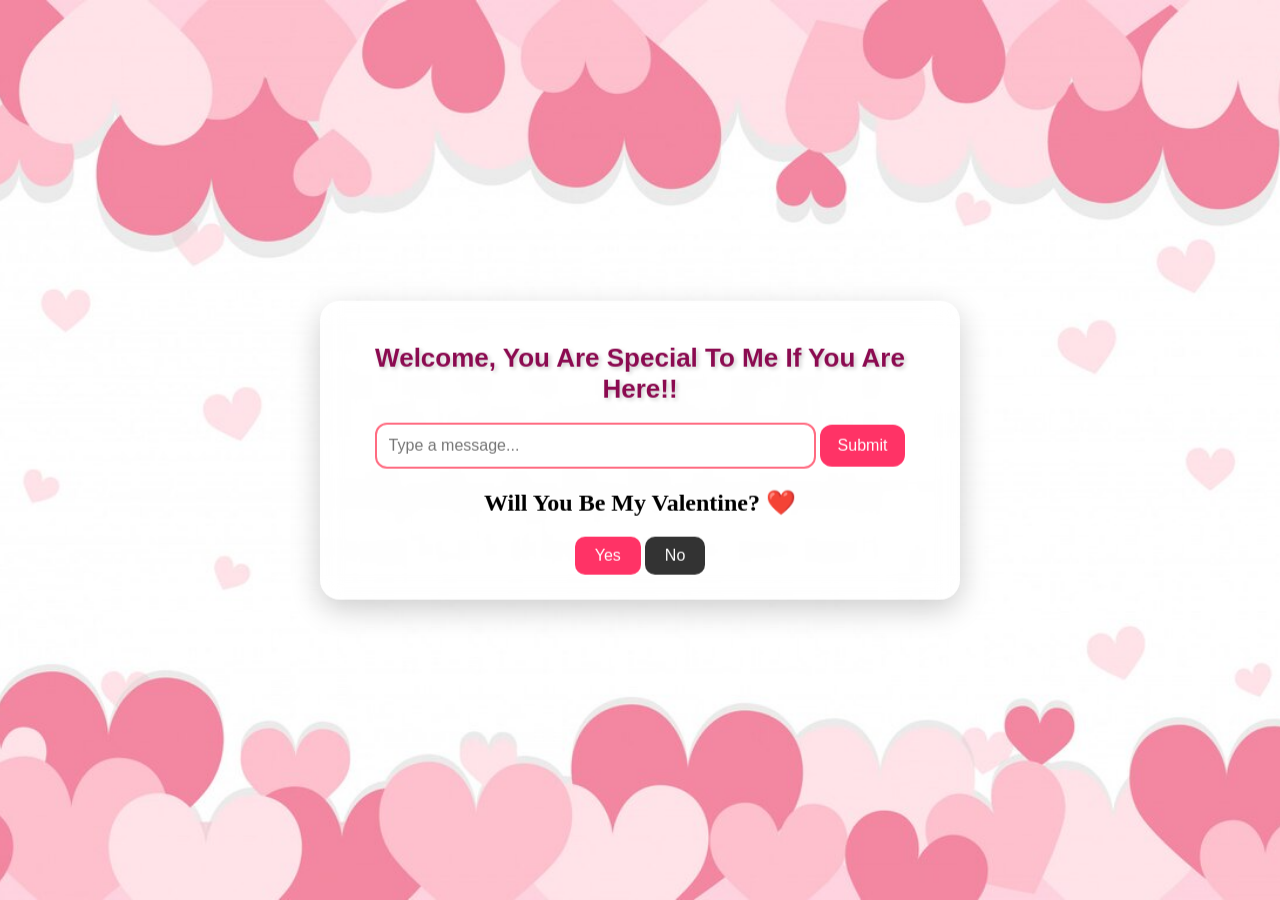
<file: index.html>
<!DOCTYPE html>
<html lang="en">
<head>
    <meta charset="UTF-8">
    <meta name="viewport" content="width=device-width, initial-scale=1.0">
    <title>Special Message</title>
    <link rel="stylesheet" href="design.css">
    <script src="more.js" defer></script>
</head>
<body>
    <div class="container">
        <h1>Welcome, You Are Special To Me If You Are Here!!</h1>

        <div class="content">
            <!-- Left side: Message input box -->
            <div class="message-box">
                <input type="text" id="userInput" placeholder="Type a message...">
                <button id="submitBtn">Submit</button>
                <p id="message"></p>
            </div>

            <!-- Right side: Valentine proposal -->
            <div class="valentine-box">
                <h2>Will You Be My Valentine? <span class="heart">❤️</span></h2>
                <button id="yesBtn">Yes</button>
                <button id="noBtn">No</button>
            </div>
        </div>
    </div>
</body>
</html>
</file>
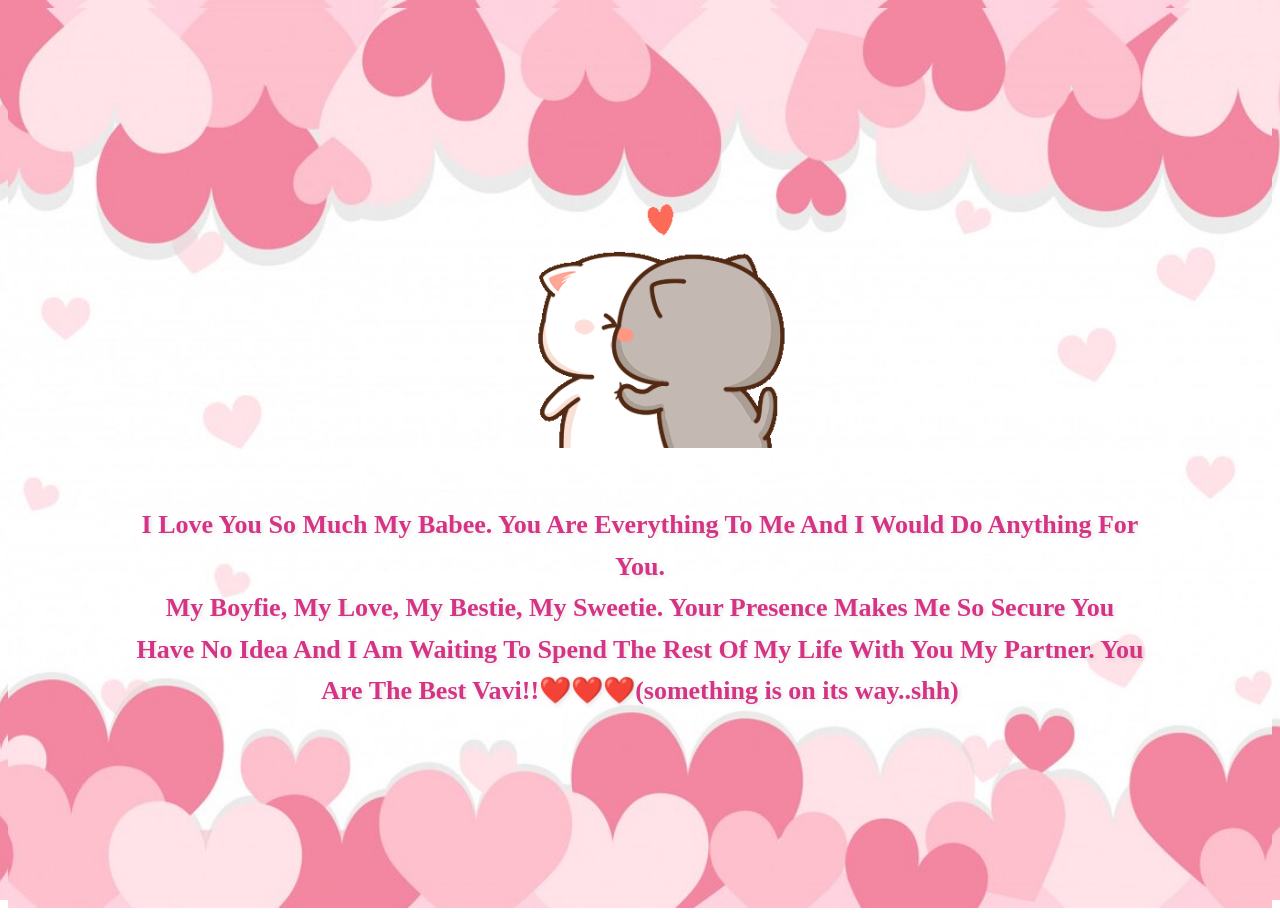
<file: valentine.html>
<!DOCTYPE html>
<html lang="en">
<head>
    <meta charset="UTF-8">
    <meta name="viewport" content="width=device-width, initial-scale=1.0">
    <title>My Love</title>
    <link rel="stylesheet" href="design.css">
</head>
<body>
    <div class="love-container">
            <!-- GIF Container -->
    <div class="gif-container">
        <img src="kiss.gif" alt="Kissing GIF">
    </div>
        <p class="love-message">
            I Love You So Much My Babee. You Are Everything To Me And I Would Do Anything For You.
            <br>My Boyfie, My Love, My Bestie, My Sweetie. Your Presence Makes Me So Secure You Have No Idea And I Am Waiting To Spend The Rest Of My Life With You My Partner. You Are The Best Vavi!!❤️❤️❤️(something is on its way..shh)
        </p>
    </div>
</body>
</html>
</file>
<file: design.css>
/* Centering the main container */
.container {
    background: rgba(255, 255, 255, 0.2); /* Soft transparent white */
    border-radius: 20px;
    padding: 25px;
    max-width: 600px;
    text-align: center;
    margin: auto;
    position: absolute;
    top: 50%;
    left: 50%;
    transform: translate(-50%, -50%);
    backdrop-filter: blur(10px);
    box-shadow: 0px 10px 30px rgba(0, 0, 0, 0.2);
}

/* Heading styles */
h1 {
    font-family: 'Poppins', sans-serif;
    color: #8B0A50; /* Deep romantic pink */
    font-size: 26px;
    font-weight: bold;
    text-shadow: 2px 2px 4px rgba(0, 0, 0, 0.2);
}

/* Input field */
.input-container {
    display: flex;
    align-items: center;
    justify-content: center;
    gap: 10px;
}

#userInput {
    padding: 12px;
    border-radius: 12px;
    border: 2px solid #FF6B81;
    width: 70%;
    font-size: 16px;
    outline: none;
    background: rgba(255, 255, 255, 0.6);
}

/* Submit button */
#submitBtn {
    background-color: #FF3366;
    color: white;
    border: none;
    padding: 12px 18px;
    border-radius: 12px;
    cursor: pointer;
    font-size: 16px;
    transition: 0.3s ease-in-out;
}

#submitBtn:hover {
    background-color: #D60A4C;
}

/* Valentine's Question */
.question {
    font-size: 20px;
    font-weight: bold;
    color: #5A0E40;
    margin-top: 15px;
}

/* Yes and No buttons */
#yesBtn, #noBtn {
    padding: 10px 20px;
    font-size: 16px;
    border: none;
    cursor: pointer;
    border-radius: 10px;
    transition: 0.3s ease-in-out;
}

#yesBtn {
    background-color: #FF3366;
    color: white;
}

#yesBtn:hover {
    background-color: #D60A4C;

}

#noBtn {
    background-color: #333;
    color: white;
}

#noBtn:hover {
    background-color: #000;
}

/* Smooth No button movement */
#noBtn {
    position: relative;
    transition: transform 0.2s ease-in-out;
}

/* Background with a dreamy effect */
body {
    background: url('images/background.jpg') no-repeat center center fixed;
    background-size: cover;
}

/* Heart-themed popup images */
.heart-container {
    position: fixed;
    top: 50%;
    left: 50%;
    transform: translate(-50%, -50%);
    display: flex;
    flex-wrap: wrap;
    justify-content: center;
    width: 400px;
    opacity: 0;
    transition: opacity 0.5s ease-in-out;
}

.memory-img {
    width: 60px;
    height: 60px;
    object-fit: cover;
    border-radius: 50%;
    box-shadow: 2px 2px 10px rgba(0, 0, 0, 0.3);
    position: absolute;
}

.love-container {
    display: flex;
    flex-direction: column;
    justify-content: center;
    align-items: center;
    height: 100vh;
    text-align: center;
    background: url('images/background.jpg') no-repeat center center;
    background-size: cover;
}

.love-message {
    font-size: 26px;
    font-weight: bold;
    color: #d63384;
    max-width: 80%;

    padding: 20px;
    border-radius: 10px;
}

.dumbass-stamp {
    position: fixed;
    top: 50%;
    left: 50%;
    transform: translate(-50%, -50%) rotate(-10deg);
    background: none;
    color: red;
    font-size: 80px;
    font-weight: bold;
    padding: 20px;
    border: 10px solid red;
    text-transform: uppercase;
    letter-spacing: 5px;
    text-shadow: 4px 4px 0px rgba(0, 0, 0, 0.2);
    border-radius: 10px;
    z-index: 1000;
    opacity: 1;
    animation: fadeOut 2.5s forwards;
}

/* Fading out animation */
@keyframes fadeOut {
    0% { opacity: 1; }
    100% { opacity: 0; }
}



.love-message {
    line-height: 1.6;
    text-shadow: 2px 2px 4px rgba(0, 0, 0, 0.1);
}

body {
    text-align: center;
    background-color: #fff;
}

.gif-container {
    display: flex;
    justify-content: center;
    align-items: center;
    margin-top: 20px;
    padding: 10px;
}

.gif-container img {
    width: 300px;
    height: auto;
    border-radius: 10px;
}
</file>
